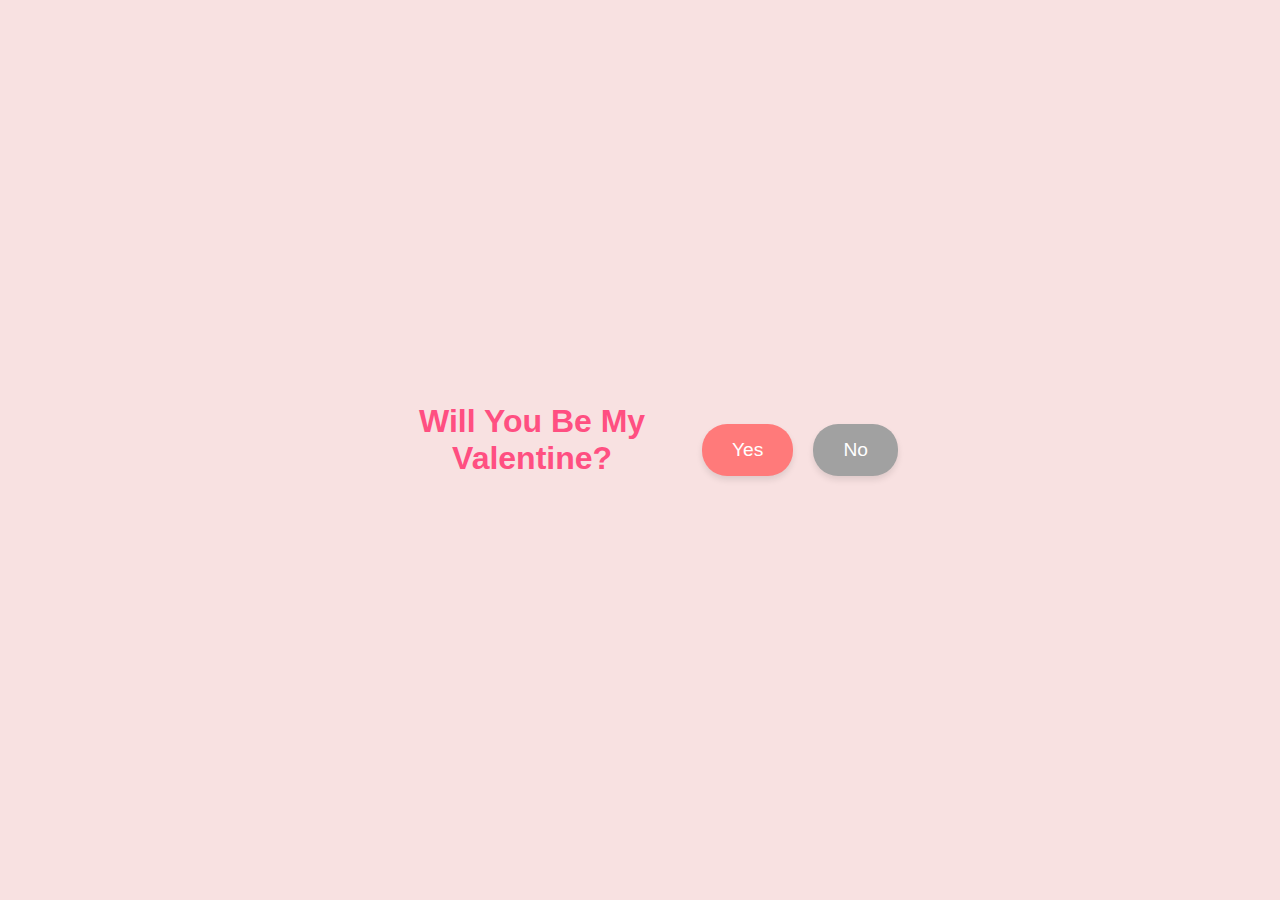
<file: index.html>
<!DOCTYPE html>
<html lang="en">
<head>
    <meta charset="UTF-8">
    <meta name="viewport" content="width=device-width, initial-scale=1.0">
    <title>Will You Be My Valentine?</title>
    <link rel="stylesheet" href="styles.css">
</head>
<body>
    <div class="container">
        <h1>Will You Be My Valentine?</h1>
        <div class="buttons">
            <button id="yesBtn" onclick="location.href='yes.html'">Yes</button>
            <button id="noBtn">No</button>
        </div>
    </div>
    <script src="script.js"></script>
</body>
</html>
</file>
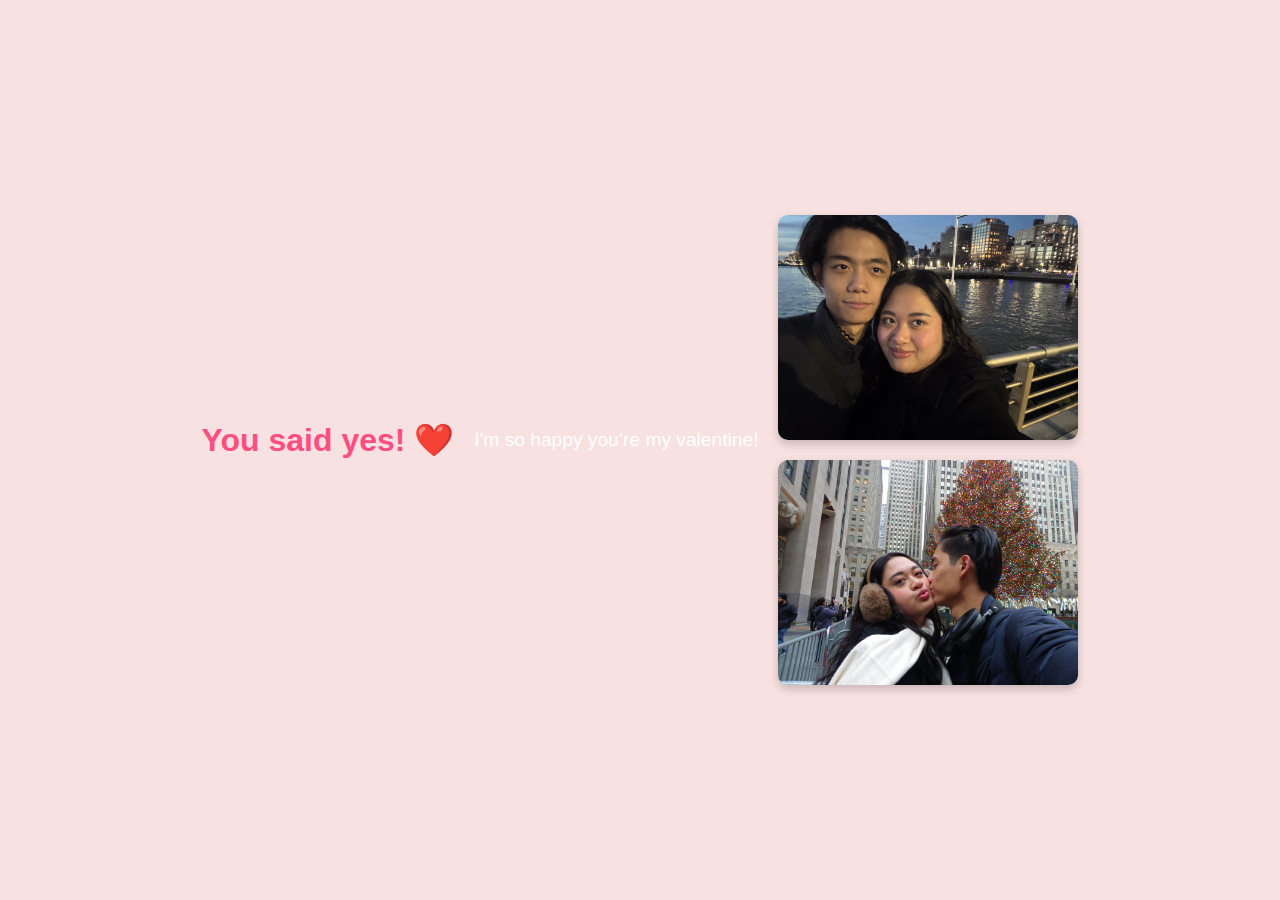
<file: yes.html>
<!DOCTYPE html>
<html lang="en">
<head>
    <meta charset="UTF-8">
    <meta name="viewport" content="width=device-width, initial-scale=1.0">
    <title>Sweet Yes!</title>
    <link rel="stylesheet" href="styles.css">
</head>
<body>
    <div class="container">
        <h1>You said yes! ❤️</h1>
        <p>I'm so happy you’re my valentine!</p>
        <div class="gallery">
            <img src="image1.jpg" alt="Special moment 1">
            <img src="image2.jpg" alt="Special moment 2">
        </div>
    </div>
</body>
</html>
</file>
<file: styles.css>
* {
    margin: 0;
    padding: 0;
    box-sizing: border-box;
}

body {
    font-family: 'Arial', sans-serif;
    display: flex;
    justify-content: center;
    align-items: center;
    height: 100vh;
    background-color: #f8e1e1;
    color: #fff;
    overflow: hidden;
}

.container {
    text-align: center;
}

h1 {
    font-size: 3em;
    color: #ff4f81;
    margin-bottom: 20px;
    animation: fadeIn 1.5s ease-out;
}

.buttons {
    display: flex;
    justify-content: center;
    gap: 20px;
}

button {
    padding: 15px 30px;
    font-size: 1.2em;
    cursor: pointer;
    border: none;
    border-radius: 25px;
    transition: 0.3s ease;
    box-shadow: 0 4px 6px rgba(0, 0, 0, 0.1);
}

#yesBtn {
    background-color: #ff7a7a;
    color: white;
}

#yesBtn:hover {
    background-color: #ff4f81;
}

#noBtn {
    background-color: #a1a1a1;
    color: white;
}

#noBtn:hover {
    background-color: #555;
}

@keyframes fadeIn {
    from {
        opacity: 0;
    }
    to {
        opacity: 1;
    }
}

/* Add to your existing styles.css or update it */
/* Ensure images are on the left and right, with text in the center */
.container {
    display: flex;
    justify-content: center; /* Center all content horizontally */
    align-items: center;     /* Align content vertically */
    flex-direction: row;     /* Arrange items in a row */
    text-align: center;      /* Center the text */
    padding: 20px;
    gap: 20px;               /* Space between text and images */
}

h1 {
    font-size: 2em;
    color: #ff4f81;
    margin-bottom: 20px;
    max-width: 300px;        /* Limit width of the text container */
}

p {
    font-size: 1.2em;
    color: #fff;
    margin-bottom: 20px;
    max-width: 300px;        /* Limit width of the paragraph container */
}

/* Position the images */
.gallery {
    display: flex;
    flex-direction: column;
    justify-content: center;
    align-items: center;
}

.gallery img {
    width: 100%;            /* Images take up full width of their container */
    max-width: 300px;       /* Maximum size for images */
    height: auto;           /* Maintain aspect ratio */
    margin: 10px 0;         /* Space between images */
    border-radius: 10px;    /* Optional: rounded corners for images */
    box-shadow: 0 4px 10px rgba(0, 0, 0, 0.2); /* Optional: soft shadow */
}
</file>
